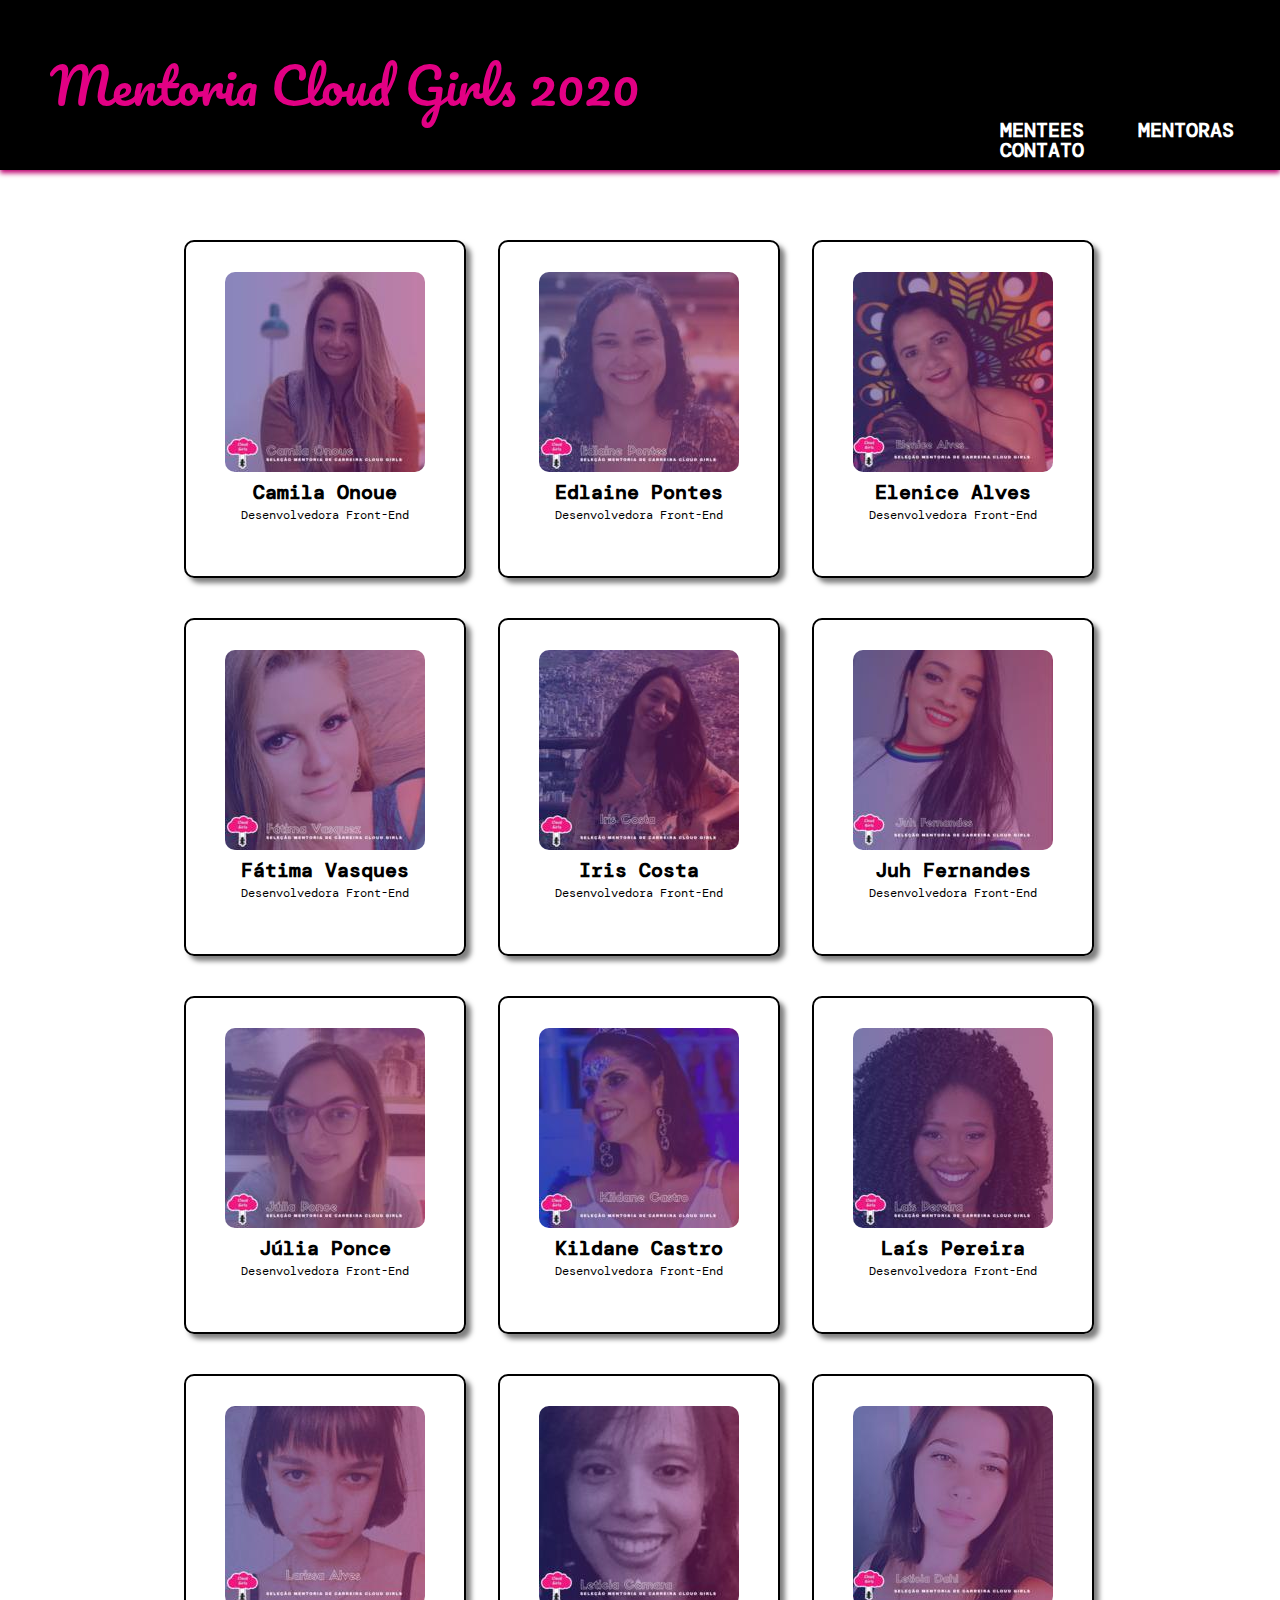
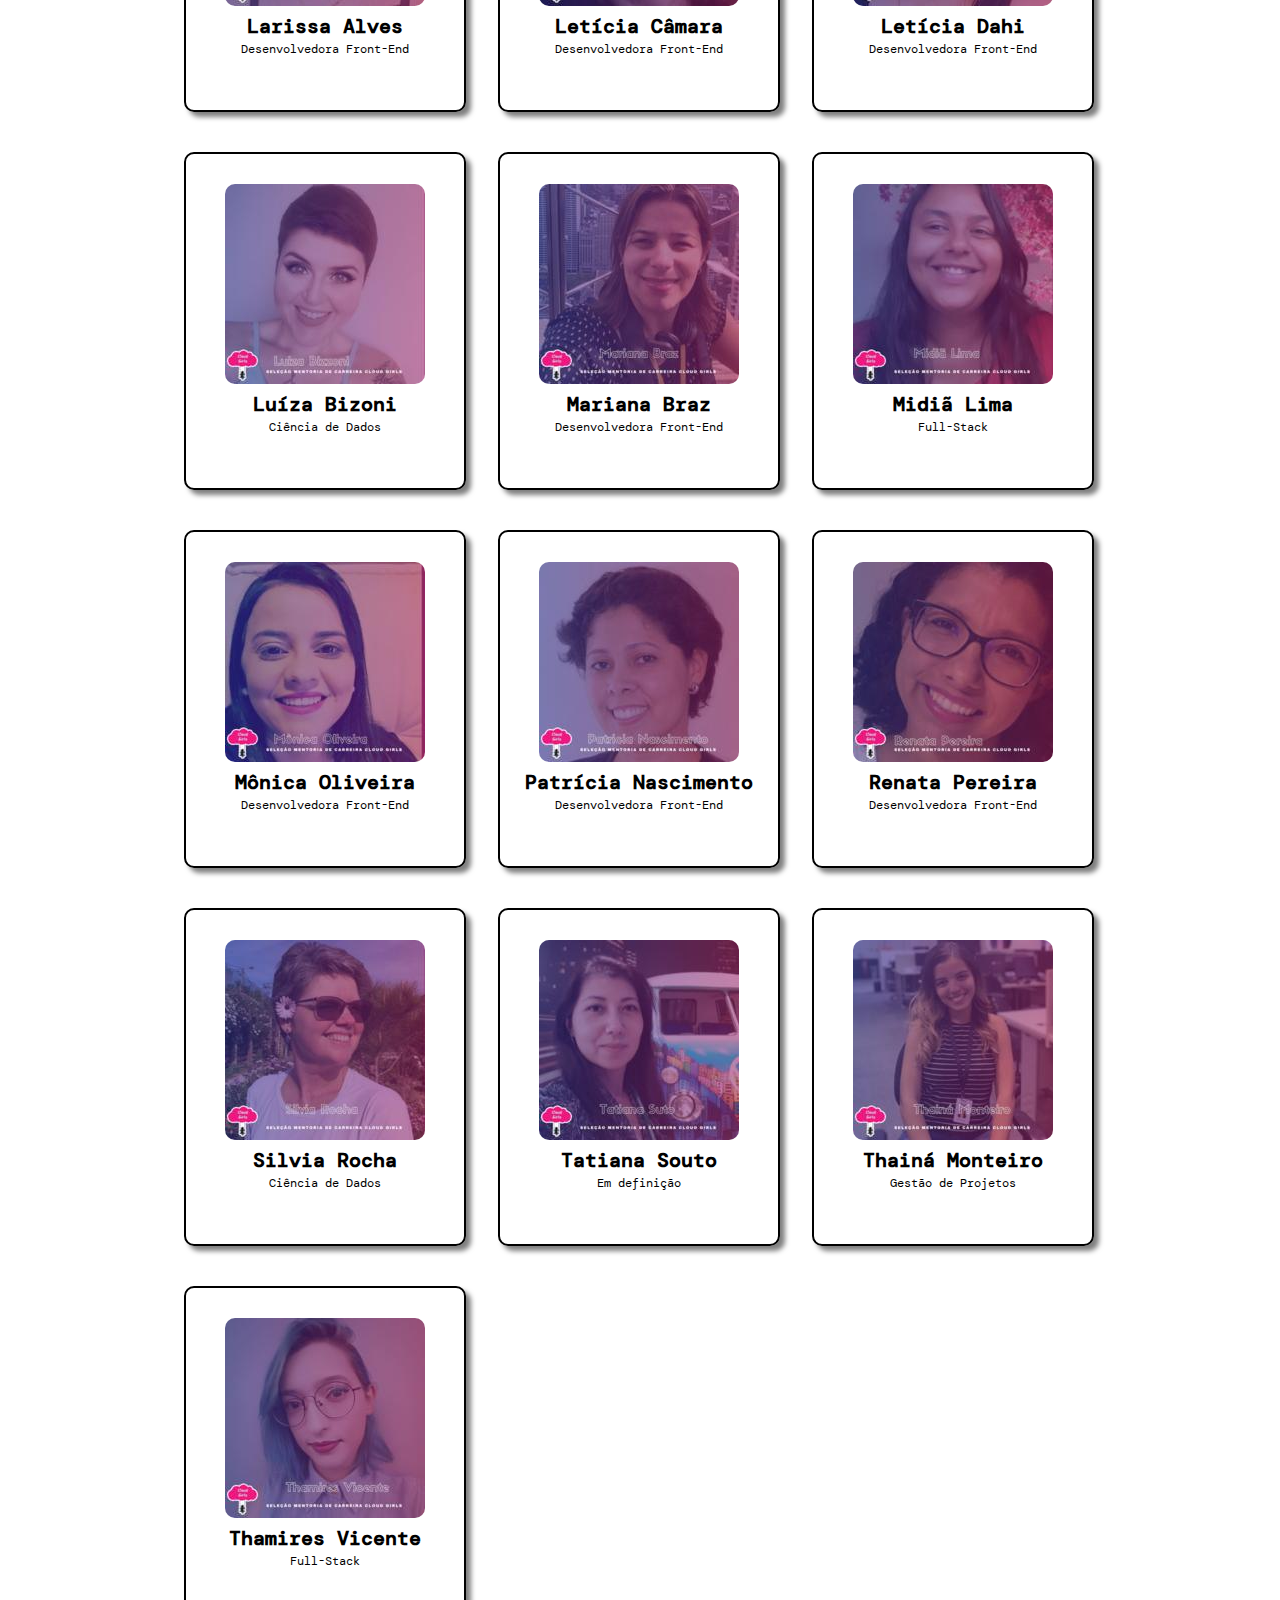
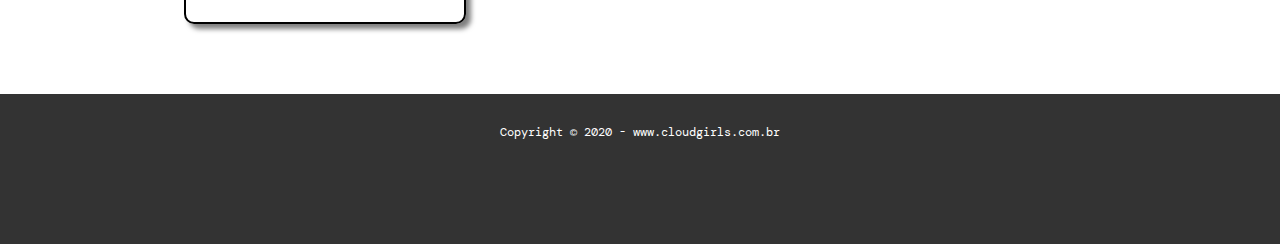
<file: index.html>
<!DOCTYPE html>
<html lang="pt-br">

<head>
    <meta charset="UTF-8">
    <meta name="viewport" content="width=device-width, initial-scale=1.0">
    <link rel="stylesheet" href="./css/resetar.css">
    <link rel="stylesheet" href="./css/index.css">
    <link rel="stylesheet" href="https://cdnjs.cloudflare.com/ajax/libs/font-awesome/5.13.0/css/all.min.css"
        integrity="sha256-h20CPZ0QyXlBuAw7A+KluUYx/3pK+c7lYEpqLTlxjYQ=" crossorigin="anonymous" />
    <title>Mentoria Cloud Girls</title>
</head>

<body>
    <header class="cabecalho">
        <div>
            <h1>Mentoria Cloud Girls 2020</h1>
        </div>
        <nav>
            <ul class="nav">
                <li><a href="./index.html">Mentees</a></li>
                <li><a href="./mentoras.html">Mentoras</a></li>
                <li><a href="./contato.html">Contato</a></li>
            </ul>
        </nav>
    </header>

    <main class="container">
        <ul class="produtos">
            <li>
                <img src="./img/camilaonoue.jpg">
                <h2>Camila Onoue</h2>
                <p>Desenvolvedora Front-End</p>
                <div>
                    <a href="https://br.linkedin.com/in/camila-onoue-a363508a" target="_black"><i
                            class="fab fa-linkedin-in"></i></a>
                    <a href="https://github.com/caonoue83?tab=repositories" target="_black"><i class="fab fa-github"></i></a>
                </div>
            </li>
            <li>
                <img src="./img/edlainepontes.jpg">
                <h2>Edlaine Pontes</h2>
                <p>Desenvolvedora Front-End</p>
                <div>
                    <a href="https://br.linkedin.com/in/edlaine-pontes?trk=people-guest_people_search-card"
                        target="_black"><i class="fab fa-linkedin-in"></i></a>
                    <a href="https://github.com/Edlaine-Pontes" target="_black"><i class="fab fa-github"></i></a>
                </div>
            </li>
            <li>
                <img src="./img/elenicealves.jpg">
                <h2>Elenice Alves</h2>
                <p>Desenvolvedora Front-End</p>
                <div>
                    <a href="https://br.linkedin.com/in/elenice-alves?trk=people-guest_people_search-card"
                        target="_black"><i class="fab fa-linkedin-in"></i></a>
                    <a href="#" target="_black"><i class="fab fa-github"></i></a>
                </div>
            </li>
            <li>
                <img src="./img/fatimavasques.jpg">
                <h2>Fátima Vasques</h2>
                <p>Desenvolvedora Front-End</p>
                <div>
                    <a href="#" target="_black"><i class="fab fa-linkedin-in"></i></a>
                    <a href="https://github.com/fvv-vasquez" target="_black"><i class="fab fa-github"></i></a>
                </div>
            </li>
            <li>
                <img src="./img/iriscosta.jpg">
                <h2>Iris Costa</h2>
                <p>Desenvolvedora Front-End</p>
                <div>
                    <a href="#" target="_black"><i class="fab fa-linkedin-in"></i></a>
                    <a href="https://github.com/iriscferreira" target="_black"><i class="fab fa-github"></i></a>
                </div>
            </li>
            <li>
                <img src="./img/juhfernandes.jpg">
                <h2>Juh Fernandes</h2>
                <p>Desenvolvedora Front-End</p>
                <div>
                    <a href="https://br.linkedin.com/in/juhfernandes?trk=people-guest_people_search-card"
                        target="_black"><i class="fab fa-linkedin-in"></i></a>
                    <a href="https://github.com/Juhfernandess" target="_black"><i class="fab fa-github"></i></a>
                </div>
            </li>
            <li>
                <img src="./img/juliaponce.jpg">
                <h2>Júlia Ponce</h2>
                <p>Desenvolvedora Front-End</p>
                <div>
                    <a href="#" target="_black"><i class="fab fa-linkedin-in"></i></a>
                    <a href="https://github.com/JullyDev29" target="_black"><i class="fab fa-github"></i></a>
                </div>
            </li>
            <li>
                <img src="./img/kildanecastro.jpg">
                <h2>Kildane Castro</h2>
                <p>Desenvolvedora Front-End</p>
                <div>
                    <a href="#" target="_black"><i class="fab fa-linkedin-in"></i></a>
                    <a href="#" target="_black"><i class="fab fa-github"></i></a>
                </div>
            </li>
            <li>
                <img src="./img/laispereira.jpg">
                <h2>Laís Pereira</h2>
                <p>Desenvolvedora Front-End</p>
                <div>
                    <a href="#" target="_black"><i class="fab fa-linkedin-in"></i></a>
                    <a href="https://github.com/laisps" target="_black"><i class="fab fa-github"></i></a>
                </div>
            </li>
            <li>
                <img src="./img/larissaalves.jpg">
                <h2>Larissa Alves</h2>
                <p>Desenvolvedora Front-End</p>
                <div>
                    <a href="#" target="_black"><i class="fab fa-linkedin-in"></i></a>
                    <a href="https://github.com/LarissaAlvess" target="_black"><i class="fab fa-github"></i></a>
                </div>
            </li>
            <li>
                <img src="./img/leticiacamara.jpg">
                <h2>Letícia Câmara</h2>
                <p>Desenvolvedora Front-End</p>
                <div>
                    <a href="#" target="_black"><i class="fab fa-linkedin-in"></i></a>
                    <a href="https://github.com/letcamara" target="_black"><i class="fab fa-github"></i></a>
                </div>
            </li>
            <li>
                <img src="./img/leticiadahi.jpg">
                <h2>Letícia Dahi</h2>
                <p>Desenvolvedora Front-End</p>
                <div>
                    <a href="#" target="_black"><i class="fab fa-linkedin-in"></i></a>
                    <a href="https://github.com/lettdai" target="_black"><i class="fab fa-github"></i></a>
                </div>
            </li>
            <li>
                <img src="./img/luizabizzoni.jpg">
                <h2>Luíza Bizoni</h2>
                <p>Ciência de Dados</p>
                <div>
                    <a href="https://www.linkedin.com/in/bizoniluiza/" target="_black"><i
                            class="fab fa-linkedin-in"></i></a>
                    <a href="https://github.com/luizabizoni" target="_black"><i class="fab fa-github"></i></a>
                </div>
            </li>
            <li>
                <img src="./img/marianabraz.jpg">
                <h2>Mariana Braz</h2>
                <p>Desenvolvedora Front-End</p>
                <div>
                    <a href="#" target="_black"><i class="fab fa-linkedin-in"></i></a>
                    <a href="#" target="_black"><i class="fab fa-github"></i></a>
                </div>
            </li>
            <li>
                <img src="./img/midialima.jpg">
                <h2>Midiã Lima</h2>
                <p>Full-Stack</p>
                <div>
                    <a href="https://www.linkedin.com/in/midia-lima/" target="_black"><i
                            class="fab fa-linkedin-in"></i></a>
                    <a href="https://github.com/midia-lima" target="_black"><i class="fab fa-github"></i></a>
                </div>
            </li>
            <li>
                <img src="./img/monicaoliveira.jpg">
                <h2>Mônica Oliveira</h2>
                <p>Desenvolvedora Front-End</p>
                <div>
                    <a href="#" target="_black"><i class="fab fa-linkedin-in"></i></a>
                    <a href="https://github.com/monicaoliveira83" target="_black"><i class="fab fa-github"></i></a>
                </div>
            </li>
            <li>
                <img src="./img/patricianascimento.jpg">
                <h2>Patrícia Nascimento</h2>
                <p>Desenvolvedora Front-End</p>
                <div>
                    <a href="#" target="_black"><i class="fab fa-linkedin-in"></i></a>
                    <a href="https://github.com/pathilink" target="_black"><i class="fab fa-github"></i></a>
                </div>
            </li>
            <li>
                <img src="./img/renatapereira.jpg">
                <h2>Renata Pereira</h2>
                <p>Desenvolvedora Front-End</p>
                <div>
                    <a href="#" target="_black"><i class="fab fa-linkedin-in"></i></a>
                    <a href="https://github.com/22renata" target="_black"><i class="fab fa-github"></i></a>
                </div>
            </li>
            <li>
                <img src="./img/silviarocha.jpg">
                <h2>Silvia Rocha</h2>
                <p>Ciência de Dados</p>
                <div>
                    <a href="https://www.linkedin.com/in/silvia-zveiter-de-albuquerque-rocha-53b3b072"
                        target="_black"><i class="fab fa-linkedin-in"></i></a>
                    <a href="https://github.com/szalbuque" target="_black"><i class="fab fa-github"></i></a>
                </div>
            </li>
            <li>
                <img src="./img/tatianasouto.jpg">
                <h2>Tatiana Souto</h2>
                <p>Em definição</p>
                <div>
                    <a href="https://www.linkedin.com/in/tatiana-suto" target="_black"><i
                            class="fab fa-linkedin-in"></i></a>
                    <a href="#" target="_black"><i class="fab fa-github"></i></a>
                </div>
            </li>
            <li>
                <img src="./img/thainamonteiro.jpg">
                <h2>Thainá Monteiro</h2>
                <p>Gestão de Projetos</p>
                <div>
                    <a href="https://www.linkedin.com/in/thain%C3%A1-monteiro-0899a716a/" target="_black"><i
                            class="fab fa-linkedin-in"></i></a>
                    <a href="https://github.com/thainamonteiro" target="_black"><i class="fab fa-github"></i></a>
                </div>
            </li>
            <li>
                <img src="./img/thamiresvicente.jpg">
                <h2>Thamires Vicente</h2>
                <p>Full-Stack</p>
                <div>
                    <a href="https://www.linkedin.com/in/thamiavicente/" target="_black"><i
                            class="fab fa-linkedin-in"></i></a>
                    <a href="https://github.com/thamiavicente" target="_black"><i class="fab fa-github"></i></a>
                </div>
            </li>
        </ul>
    </main>
    <footer>
        <div>
            <a href="https://www.facebook.com/cloudgirlsin/" target="_black"><i
                    class="fab fa-facebook redes-sociais"></i></a>
            <a href="https://www.instagram.com/cloudgirlsin/" target="_black"><i
                    class="fab fa-instagram redes-sociais"></i></a>
            <a href="https://www.linkedin.com/company/cloudgirlsin/" target="_black"><i
                    class="fab fa-linkedin-in redes-sociais"></i></a>
            <a href="https://www.meetup.com/pt-BR/cloudgirls/" target="_black"><i
                    class="fab fa-meetup redes-sociais"></i></a>
            <a href="https://www.youtube.com/channel/UCXnSPiXhS2qsz1pVzWkBAVg/featured" target="_black">
                <i class="fab fa-youtube redes-sociais"></i></a>
        </div>
        <div>
            <h2 class="final">Copyright &copy; 2020 - www.cloudgirls.com.br</h2>
        </div>
    </footer>
</body>

</html>
</file>
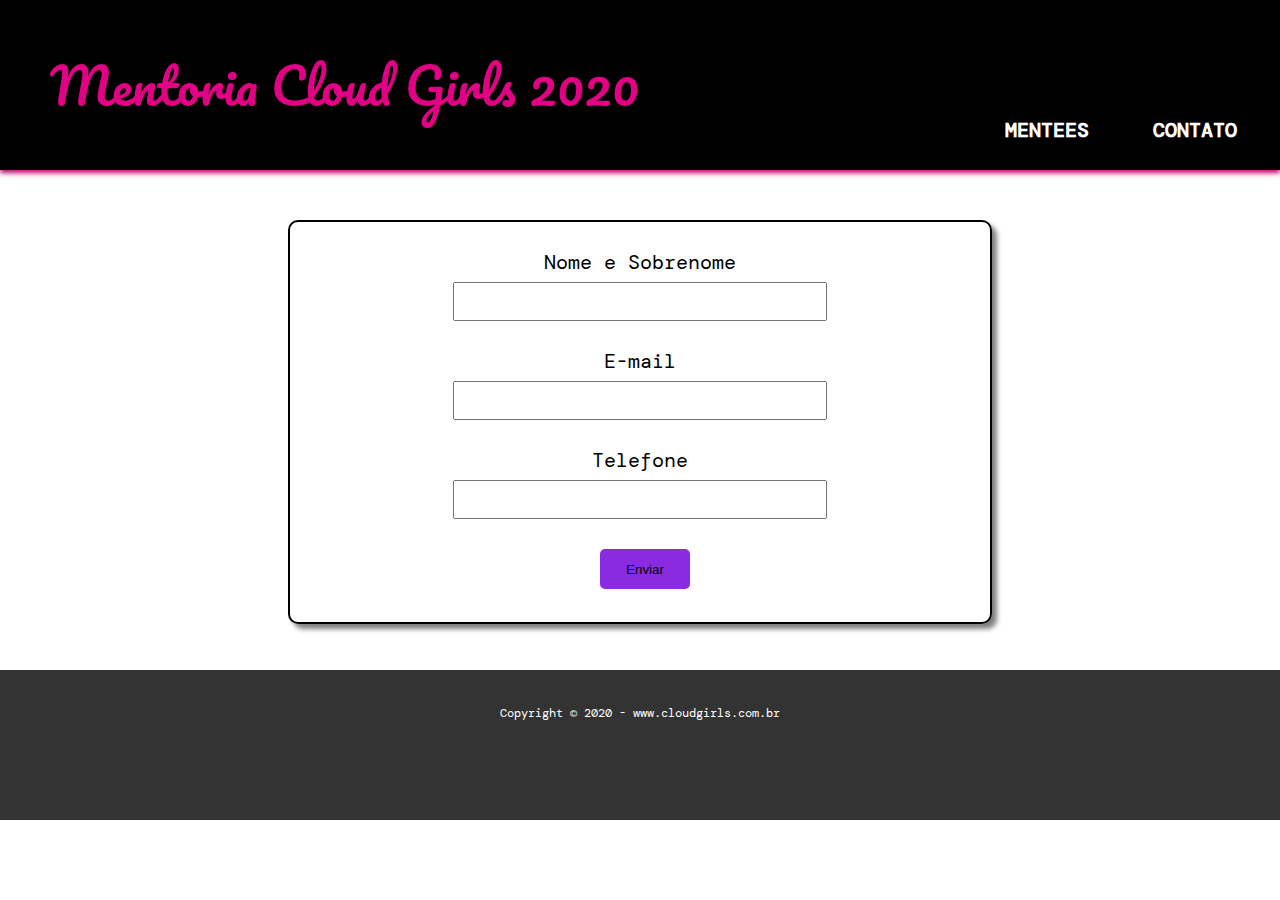
<file: contato.html>
<!DOCTYPE html>
<html lang="en">

<head>
    <meta charset="UTF-8">
    <meta name="viewport" content="width=device-width, initial-scale=1.0">
    <link rel="stylesheet" href="./css/resetar.css">
    <link rel="stylesheet" href="./css/contato.css">
    <link rel="stylesheet" href="https://cdnjs.cloudflare.com/ajax/libs/font-awesome/5.13.0/css/all.min.css"
        integrity="sha256-h20CPZ0QyXlBuAw7A+KluUYx/3pK+c7lYEpqLTlxjYQ=" crossorigin="anonymous" />
    <title>Contato</title>
</head>

<body>

    <header>
        <h1>Mentoria Cloud Girls 2020</h1>
        <nav>
            <ul class="nav">
                <li><a href="./index.html">Mentees</a></li>
                <li><a href="./contato.html">Contato</a></li>
            </ul>
        </nav>
    </header>

    <main>
        <div class="formulario">
            <form>
                <label for="nmesobrenome">Nome e Sobrenome</label>
                <input id="nmesobrenome" type="text">

                <label for="email">E-mail</label>
                <input id="email" type="email">

                <label for="tel">Telefone</label>
                <input id="tel" type="tel">

                <button class="btn">Enviar</button>

            </form>
        </div>

    </main>


    <footer>
        <div>
            <a href="https://www.facebook.com/cloudgirlsin/" target="_black"><i class="fab fa-facebook redes-sociais"></i></a>
            <a href="https://www.instagram.com/cloudgirlsin/" target="_black"><i class="fab fa-instagram redes-sociais"></i></a>
            <a href="https://www.linkedin.com/company/cloudgirlsin/" target="_black"><i class="fab fa-linkedin-in redes-sociais"></i></a>
            <a href="https://www.meetup.com/pt-BR/cloudgirls/" target="_black"><i class="fab fa-meetup redes-sociais"></i></a>
        </div>
        <div>
            <h2 class="final">Copyright &copy; 2020 - www.cloudgirls.com.br</h2>
        </div>
    </footer>

</body>

</html>
</file>
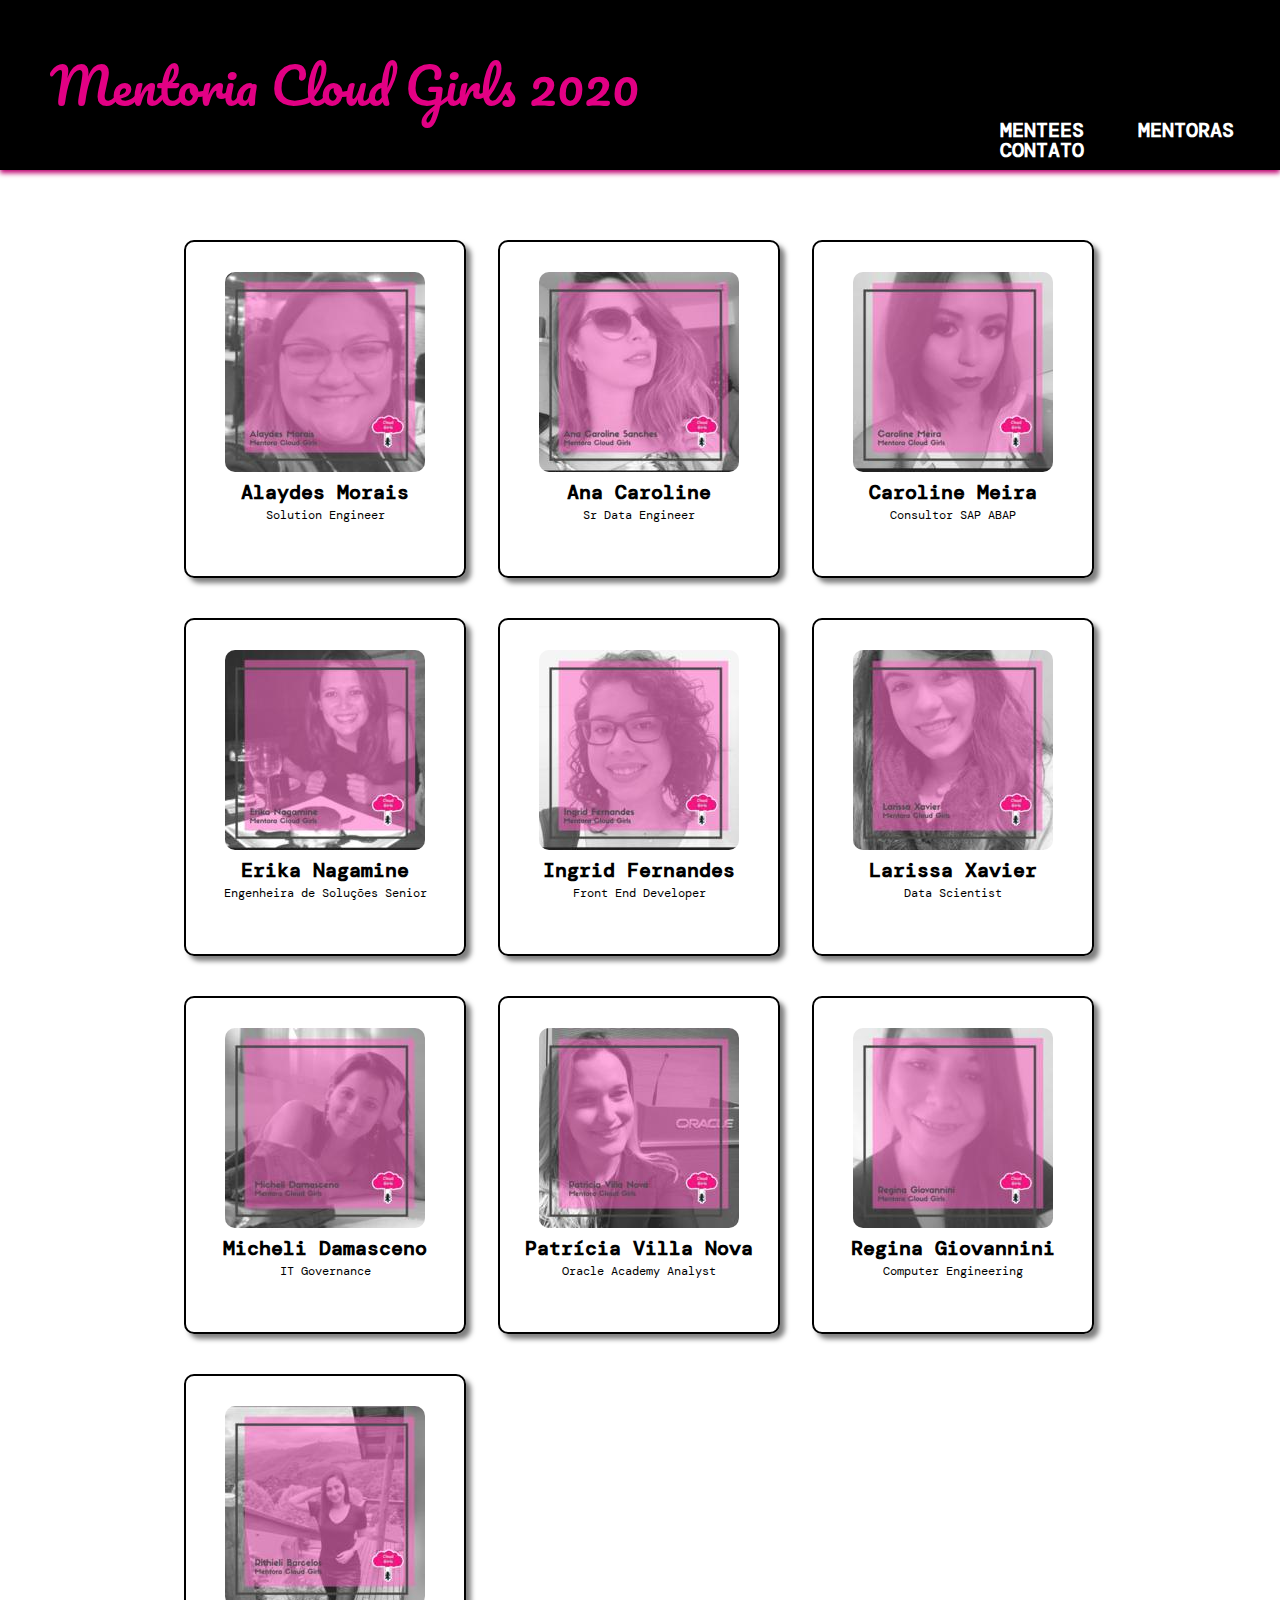
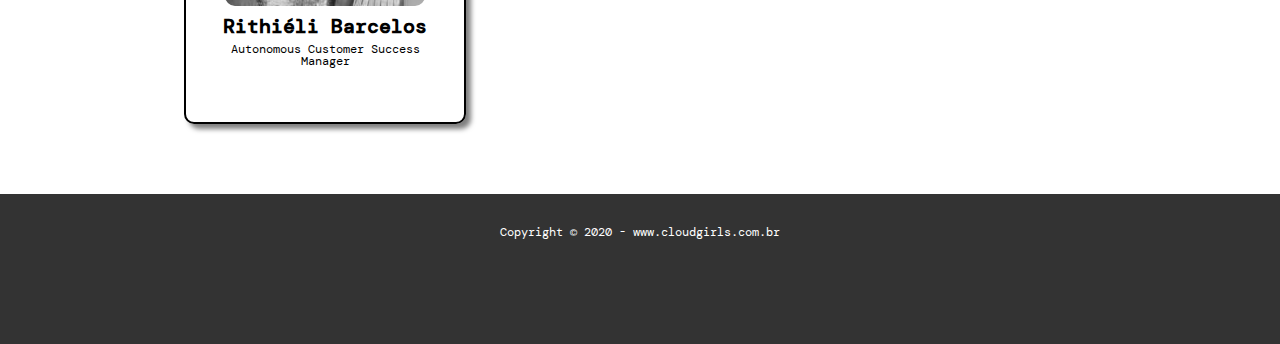
<file: mentoras.html>
<!DOCTYPE html>
<html lang="pt-br">

<head>
    <meta charset="UTF-8">
    <meta name="viewport" content="width=device-width, initial-scale=1.0">
    <link rel="stylesheet" href="./css/resetar.css">
    <link rel="stylesheet" href="./css/index.css">
    <link rel="stylesheet" href="https://cdnjs.cloudflare.com/ajax/libs/font-awesome/5.13.0/css/all.min.css"
        integrity="sha256-h20CPZ0QyXlBuAw7A+KluUYx/3pK+c7lYEpqLTlxjYQ=" crossorigin="anonymous" />
    <title>Mentoras</title>
</head>

<body>
    <header class="cabecalho">
        <div>
            <h1>Mentoria Cloud Girls 2020</h1>
        </div>
        <nav>
            <ul class="nav">
                <li><a href="./index.html">Mentees</a></li>
                <li><a href="./mentoras.html">Mentoras</a></li>
                <li><a href="./contato.html">Contato</a></li>
            </ul>
        </nav>
    </header>

    <main class="container">
        <ul class="produtos">
            <li>
                <img src="./img/alaydesmorais.jpg">
                <h2>Alaydes Morais</h2>
                <p>Solution Engineer</p>
                <div>
                    <a href="https://www.linkedin.com/in/alaydesmorais/" target="_black"><i
                            class="fab fa-linkedin-in"></i></a>
                    <a href="#" target="_black"><i class="fab fa-github"></i></a>
                </div>
            </li>
            <li>
                <img src="./img/anacarolinesanches.jpg">
                <h2>Ana Caroline</h2>
                <p>Sr Data Engineer</p>
                <div>
                    <a href="https://www.linkedin.com/in/anacaroliness9/" target="_black"><i
                            class="fab fa-linkedin-in"></i></a>
                    <a href="#" target="_black"><i class="fab fa-github"></i></a>
                </div>
            </li>
            <li>
                <img src="./img/carolinemeira.jpg">
                <h2>Caroline Meira</h2>
                <p>Consultor SAP ABAP</p>
                <div>
                    <a href="https://www.linkedin.com/in/carolinemeira/" target="_black"><i
                            class="fab fa-linkedin-in"></i></a>
                    <a href="#" target="_black"><i class="fab fa-github"></i></a>
                </div>
            </li>
            <li>
                <img src="./img/erikanagamine.jpg">
                <h2>Erika Nagamine</h2>
                <p>Engenheira de Soluções Senior</p>
                <div>
                    <a href="https://www.linkedin.com/in/erikanagamine/" target="_black"><i
                            class="fab fa-linkedin-in"></i></a>
                    <a href="#" target="_black"><i class="fab fa-github"></i></a>
                </div>
            </li>
            <li>
                <img src="./img/ingridfernandes.jpg">
                <h2>Ingrid Fernandes</h2>
                <p>Front End Developer</p>
                <div>
                    <a href="https://www.linkedin.com/in/ingridfsantos/" target="_black"><i
                            class="fab fa-linkedin-in"></i></a>
                    <a href="#" target="_black"><i class="fab fa-github"></i></a>
                </div>
            </li>
            <li>
                <img src="./img/larissaxavier.jpg">
                <h2>Larissa Xavier</h2>
                <p>Data Scientist</p>
                <div>
                    <a href="https://www.linkedin.com/in/larissa-xavier-de-melo/" target="_black"><i
                            class="fab fa-linkedin-in"></i></a>
                    <a href="#" target="_black"><i class="fab fa-github"></i></a>
                </div>
            </li>
            <li>
                <img src="./img/michelidamasceno.jpg">
                <h2>Micheli Damasceno</h2>
                <p>IT Governance</p>
                <div>
                    <a href="https://www.linkedin.com/in/micheli-martins-damaceno-a5625b17/" target="_black"><i
                            class="fab fa-linkedin-in"></i></a>
                    <a href="#" target="_black"><i class="fab fa-github"></i></a>
                </div>
            </li>
            <li>
                <img src="./img/patriciavillanova.jpg">
                <h2>Patrícia Villa Nova</h2>
                <p>Oracle Academy Analyst</p>
                <div>
                    <a href="https://www.linkedin.com/in/patricia-villanova/" target="_black"><i
                            class="fab fa-linkedin-in"></i></a>
                    <a href="#" target="_black"><i class="fab fa-github"></i></a>
                </div>
            </li>
            <li>
                <img src="./img/reginagiovannini.jpg">
                <h2>Regina Giovannini</h2>
                <p>Computer Engineering</p>
                <div>
                    <a href="#" target="_black"><i class="fab fa-linkedin-in"></i></a>
                    <a href="#" target="_black"><i class="fab fa-github"></i></a>
                </div>
            </li>
            <li>
                <img src="./img/rithielibarcelos.jpg">
                <h2>Rithiéli Barcelos</h2>
                <p>Autonomous Customer Success Manager</p>
                <div>
                    <a href="https://www.linkedin.com/in/rithi%C3%A9li-barcelos/" target="_black"><i
                            class="fab fa-linkedin-in"></i></a>
                    <a href="#" target="_black"><i class="fab fa-github"></i></a>
                </div>
            </li>
        </ul>
    </main>
    <footer>
        <div>
            <a href="https://www.facebook.com/cloudgirlsin/" target="_black"><i
                    class="fab fa-facebook redes-sociais"></i></a>
            <a href="https://www.instagram.com/cloudgirlsin/" target="_black"><i
                    class="fab fa-instagram redes-sociais"></i></a>
            <a href="https://www.linkedin.com/company/cloudgirlsin/" target="_black"><i
                    class="fab fa-linkedin-in redes-sociais"></i></a>
            <a href="https://www.meetup.com/pt-BR/cloudgirls/" target="_black"><i
                    class="fab fa-meetup redes-sociais"></i></a>
            <a href="https://www.youtube.com/channel/UCXnSPiXhS2qsz1pVzWkBAVg/featured" target="_black">
                <i class="fab fa-youtube"></i></a>
        </div>
        <div>
            <h2 class="final">Copyright &copy; 2020 - www.cloudgirls.com.br</h2>
        </div>
    </footer>
</body>

</html>
</file>
<file: css/index.css>
@import url('https://fonts.googleapis.com/css2?family=DM+Mono:wght@300&display=swap');
@import url('https://fonts.googleapis.com/css2?family=Indie+Flower&family=Pacifico&display=swap');

header {
    width: 100%;
    height: 70px;    
    background: #000;
    padding: 50px 0; 
    box-shadow: 0px 3px 5px #bd006e;    
}

h1 {   
    text-align: left;
    align-items: center;
    margin: 10px 50px;
    font-family: 'Pacifico', cursive;
    font-size: 50px;
    color: #e20084;
}

.nav {
    margin: 0 0 0 950px;
}

nav li {
    display: inline;
    margin-left: 50px;   
}

nav a {
    text-transform: uppercase;
    color: #ffffff;
    font-weight: bold;
    font-size: 20px;
    text-decoration: none;
}

nav a:hover {
    color: #8a2be2;
}

/* blocos */
.produtos  {
    width: 940px;
    margin: 0 auto;   
    padding: 50px;
}

.produtos li {    
    display: inline-block;
    text-align: center;
    width: 30%;
    vertical-align: top;     
    margin: 20px 1.5%;
    padding: 30px 20px;
    box-sizing: border-box;
    border: #000 2px solid;
    border-radius: 10px;
    box-shadow: 5px 5px 5px #00000080;  
    transition: all 0.5s;    
}

.produtos li:hover {
    border-color: #8a2be2;
    -webkit-transform: scale(1.5);
    transform: scale(1.1);
}

.produtos h2 {
    font-size: 20px;
    font-weight: bold;   
}

h2, p, a {
    margin: 7px 0 0;
    font-family: 'DM Mono', monospace;
    font-size: 12px;
}

img {   
    border-radius: 10px;     
}

i {
    margin-top: 20px;
    padding: 5px;
    font-size: 25px;
    color: #000;
}

i:hover {
    color: #e20084;
}

/* rodape */
footer {
    text-align: center;
    background: #333;
    color: #fff; 
    height: 150px;      
}

.redes-sociais {
    color: #fff;
    font-size: 25px;
    margin: 50px 5px 0 5px;
}
</file>
<file: css/contato.css>
@import url('https://fonts.googleapis.com/css2?family=DM+Mono:wght@300&display=swap');
@import url('https://fonts.googleapis.com/css2?family=Indie+Flower&family=Pacifico&display=swap');

/* cabeçalho */
header {
    width: 100%;
    height: 70px;    
    background: #000;
    padding: 50px 0; 
    box-shadow: 0px 3px 5px #bd006e;    
}

h1 {   
    text-align: left;
    align-items: center;
    margin: 10px 50px;
    font-family: 'Pacifico', cursive;
    font-size: 50px;
    color: #e20084;
}



.nav {
    margin: 0 0 0 950px;
}

nav li {
    display: inline;
    margin-left: 50px;   
}

nav a {
    text-transform: uppercase;
    color: #ffffff;
    font-weight: bold;
    font-size: 20px;
    text-decoration: none;
    font-family: 'DM Mono', monospace;
}

nav a:hover {
    color: #8a2be2;
}

/* conteudo principal */
main {
    height: 450px;
    width: 940px;
    margin: 0 auto;

}

form {
    width: 700px;
    height: 400px;
    margin: 50px auto 0 auto;   
    border: #000 2px solid;   
    border-radius: 10px;
    box-shadow: 5px 5px 5px rgba(0,0,0,0.5);      
}

form label {
    display: block;
    font-size: 20px;
    font-family: 'DM Mono', monospace;
    text-align: center;
    margin-top: 30px;
    margin-bottom: 10px;
   

}

form input {
    display: block;
    align-items: center;
    padding: 10px;
    width: 50%;
    margin: 0 auto 0 auto;   
}

.btn {   
    position: relative; 
    border: none;
    width: 90px;
    height: 40px;
    background: #8a2be2;
    margin-top: 30px;
    margin-left: 310px;
    border-radius: 5px;
}

/* footer */
footer {
    text-align: center;
    background: #333;
    color: #fff; 
    height: 150px;      
}

.redes-sociais {
    color: #fff;
    font-size: 25px;
    margin: 50px 5px 0 5px;
   
}
h2, a {
    padding: 5px;
    margin: 7px 0 0;
    font-family: 'DM Mono', monospace;
    font-size: 12px;
}
</file>
<file: css/resetar.css>
html, body, div, span, applet, object, iframe,
h1, h2, h3, h4, h5, h6, p, blockquote, pre,
a, abbr, acronym, address, big, cite, code,
del, dfn, em, img, ins, kbd, q, s, samp,
small, strike, strong, sub, sup, tt, var,
b, u, i, center,
dl, dt, dd, ol, ul, li,
fieldset, form, label, legend,
table, caption, tbody, tfoot, thead, tr, th, td,
article, aside, canvas, details, embed, 
figure, figcaption, footer, header, hgroup, 
menu, nav, output, ruby, section, summary,
time, mark, audio, video {
	margin: 0;
	padding: 0;
	border: 0;
	font-size: 100%;
	font: inherit;
	vertical-align: baseline;
}

article, aside, details, figcaption, figure, 
footer, header, hgroup, menu, nav, section {
	display: block;
}
body {
	line-height: 1;
}
ol, ul {
	list-style: none;
}
blockquote, q {
	quotes: none;
}
blockquote:before, blockquote:after,
q:before, q:after {
	content: '';
	content: none;
}
table {
	border-collapse: collapse;
	border-spacing: 0;
}
</file>
